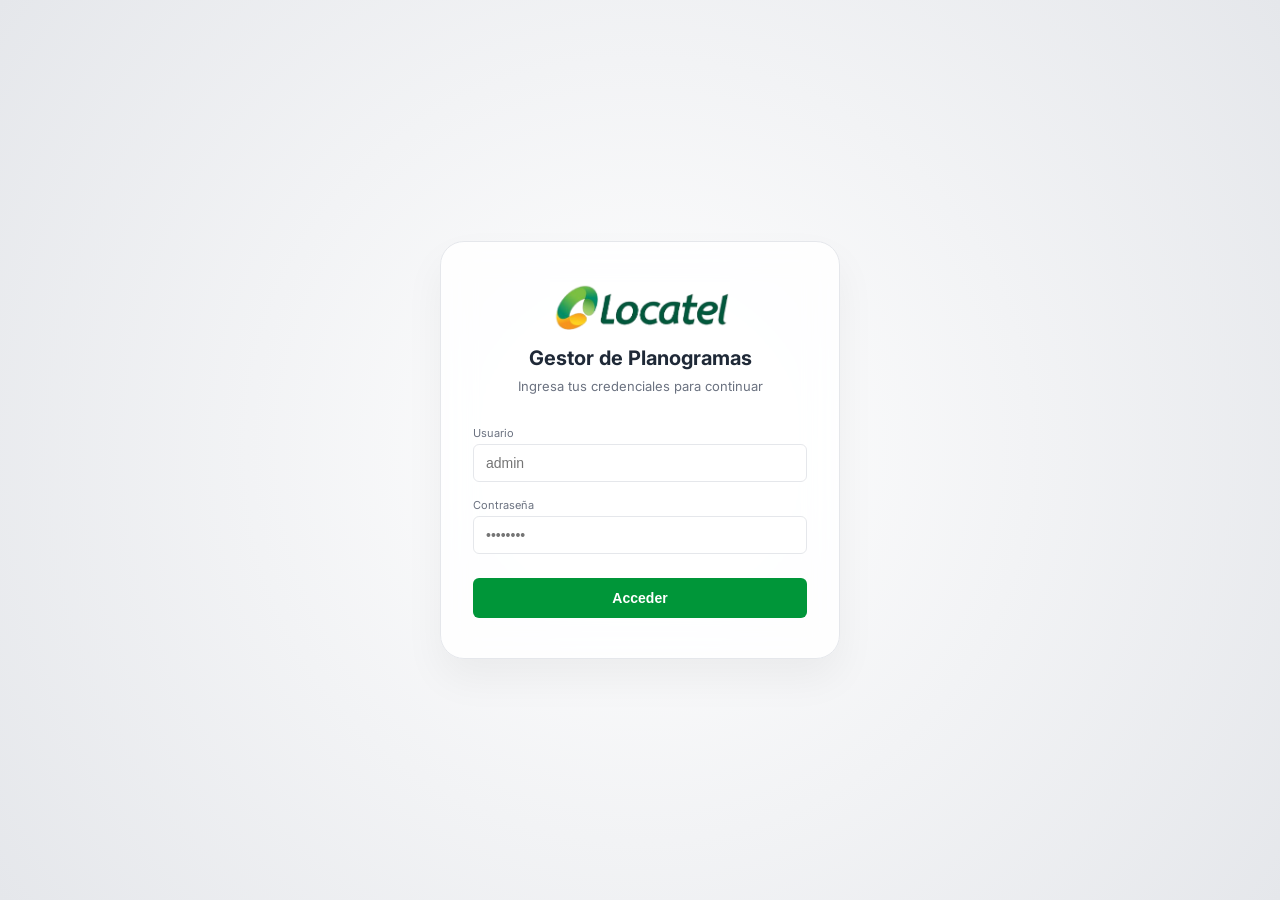
<file: index.html>
<!DOCTYPE html>
<html lang="es">
<head>
    <meta charset="UTF-8">
    <meta name="viewport" content="width=device-width, initial-scale=1.0">
    <title>Planogram Pro Builder | Retail Engineering</title>
    <meta http-equiv="refresh" content="0; url=login.html">
    <script>window.location.href = 'login.html';</script>
</head>
<body>
    <p>Redirigiendo al inicio de sesión...</p>
</body>
</html>
</file>
<file: css/style.css>
/* ============================================
   STYLE.CSS - Diseño y Visualización 3D
   ============================================ */

:root {
    --primary: #009639;
    /* Locatel Green */
    --primary-hover: #008030;
    --primary-light: #e6f4ea;
    --accent-orange: #ffb81c;
    /* Locatel Orange/Yellow */
    --bg-dark: #f3f4f6;
    /* Light gray body background */
    --card-bg: #ffffff;
    /* White card background */
    --border: #e5e7eb;
    /* Light border */
    --text: #1f2937;
    /* Dark slate text */
    --text-muted: #6b7280;
    /* Gray text */
    --input-bg: #ffffff;
}

* {
    margin: 0;
    padding: 0;
    box-sizing: border-box;
}

body {
    font-family: 'Inter', sans-serif;
    background-color: var(--bg-dark);
    color: var(--text);
    overflow: hidden;
    height: 100vh;
    display: flex;
    flex-direction: column;
}

/* Layout Responsivo */
.app-container {
    display: grid;
    grid-template-columns: 320px 1fr 300px;
    grid-template-rows: 64px 1fr;
    height: 100vh;
    transition: all 0.3s ease;
}

@media (max-width: 1400px) {
    .app-container {
        grid-template-columns: 280px 1fr 280px;
    }
}

@media (max-width: 1100px) {
    .app-container {
        grid-template-columns: 250px 1fr;
    }

    .sidebar-right {
        display: none;
        /* Esconder catálogo en pantallas pequeñas */
    }
}

@media (max-width: 800px) {
    .app-container {
        grid-template-columns: 1fr;
    }

    .sidebar-left {
        display: none;
    }
}

header {
    grid-column: 1 / -1;
    background: rgba(255, 255, 255, 0.85);
    backdrop-filter: blur(10px);
    border-bottom: 1px solid var(--border);
    display: flex;
    align-items: center;
    justify-content: space-between;
    padding: 0 24px;
}

/* Sidebar Config */
.sidebar-left {
    background: var(--card-bg);
    border-right: 1px solid var(--border);
    padding: 20px;
    height: calc(100vh - 64px);
    /* Altura fija menos el header */
    overflow-y: auto;
}

.config-group {
    margin-bottom: 24px;
}

.config-group h3 {
    font-size: 12px;
    text-transform: uppercase;
    letter-spacing: 0.05em;
    color: var(--text-muted);
    margin-bottom: 16px;
    display: flex;
    align-items: center;
    gap: 8px;
}

.field {
    margin-bottom: 12px;
}

.field label {
    display: block;
    font-size: 11px;
    margin-bottom: 4px;
    color: var(--text-muted);
}

.field input {
    width: 100%;
    background: var(--input-bg);
    border: 1px solid var(--border);
    border-radius: 6px;
    padding: 8px 12px;
    color: var(--text);
    font-size: 13px;
    transition: border-color 0.2s, box-shadow 0.2s;
}

.field input:focus {
    outline: none;
    border-color: var(--primary);
    box-shadow: 0 0 0 3px rgba(0, 150, 57, 0.15);
}

/* Main Viewport (3D Area) */
.viewport {
    padding: 130px 150px 80px 280px;
    display: flex;
    align-items: flex-start;
    justify-content: flex-start;
    perspective: 1200px;
    background: radial-gradient(circle at center, #ffffff 0%, #f3f4f6 100%);
    position: relative;
    overflow-y: auto;
    overflow-x: auto;
}

/* 3D Gondola */
.gondola-3d {
    position: relative;
    transform-style: preserve-3d;
    transform: rotateX(-10deg) rotateY(-20deg);
    transition: transform 0.1s ease-out;
    margin-bottom: 40px;
    display: flex;
    flex-direction: row;
    gap: 80px;
    align-items: flex-end;
    justify-content: flex-start;
    margin: 0 auto;
}

.gondola-back-panel {
    position: absolute;
    background: #1e293b;
    border: 2px solid #334155;
    transform-style: preserve-3d;
    transform: translateZ(0);
}

.shelf-3d {
    position: absolute;
    background: #475569;
    transform-style: preserve-3d;
    box-shadow: 0 10px 20px rgba(0, 0, 0, 0.5);
    border: 1px solid rgba(255, 255, 255, 0.05);
    cursor: default;
    transform-origin: bottom;
    z-index: 10;
    transition: z-index 0.1s ease;
}

.shelf-3d:hover {
    z-index: 9999 !important;
}

/* Sides of the shelf to give volume */
.shelf-top {
    position: absolute;
    background: #64748b;
    width: 100%;
    height: 100%;
    transform: rotateX(90deg) translateZ(0px);
    transform-origin: top;
    box-shadow: inset 0 0 30px rgba(0, 0, 0, 0.2);
}

.shelf-front {
    position: absolute;
    background: #334155;
    width: 100%;
    height: 100%;
    border-top: 1px solid rgba(255, 255, 255, 0.1);
}

/* Product Placeholder on Shelf */
.placed-product {
    position: absolute;
    transform-style: preserve-3d;
    transition: all 0.2s;
    z-index: 2;
}

.placed-product:hover {
    z-index: 99999 !important;
}

.product-box {
    width: 100%;
    height: 100%;
    position: relative;
    transform-style: preserve-3d;
    box-shadow: 5px 5px 15px rgba(0, 0, 0, 0.3);
}

.face {
    position: absolute;
    border: 1px solid rgba(0, 0, 0, 0.15);
    display: flex;
    align-items: center;
    justify-content: center;
    font-size: 8px;
    font-weight: bold;
    color: white;
    overflow: hidden;
    backface-visibility: visible;
}

.face-front {
    background: inherit;
    width: 100%;
    height: 100%;
    z-index: 2;
}

.face-top {
    background: inherit;
    width: 100%;
    filter: brightness(1.3);
    transform: rotateX(90deg);
    transform-origin: top;
    z-index: 1;
}

.face-side {
    background: inherit;
    height: 100%;
    filter: brightness(0.7);
    transform: rotateY(90deg);
    transform-origin: right;
    right: 0;
    z-index: 1;
}

.face-left {
    background: inherit;
    height: 100%;
    filter: brightness(0.8);
    transform: rotateY(-90deg);
    transform-origin: left;
    left: 0;
    z-index: 1;
}

/* Catalog Right */
.sidebar-right {
    background: var(--card-bg);
    border-left: 1px solid var(--border);
    display: flex;
    flex-direction: column;
    height: calc(100vh - 64px);
    /* Altura fija */
    overflow: hidden;
    /* El scroll lo maneja el catalog-list */
}

.catalog-header {
    padding: 20px;
    border-bottom: 1px solid var(--border);
}

.catalog-list {
    flex: 1;
    overflow-y: auto;
    padding: 20px;
}

.draggable-product {
    background: var(--card-bg);
    border: 1px solid var(--border);
    border-radius: 8px;
    padding: 12px;
    margin-bottom: 12px;
    cursor: grab;
    transition: transform 0.2s, border-color 0.2s, box-shadow 0.2s;
    box-shadow: 0 2px 4px rgba(0, 0, 0, 0.02);
}

.draggable-product:hover {
    border-color: var(--primary);
    transform: translateX(-4px);
    box-shadow: 0 4px 12px rgba(0, 150, 57, 0.08);
}

.draggable-product:active {
    cursor: grabbing;
}

/* Dashboard Left Column */
.dashboard-overlay {
    position: absolute;
    bottom: 20px;
    left: 20px;
    display: flex;
    flex-direction: column;
    gap: 8px;
    width: 180px;
    pointer-events: none;
    z-index: 1000;
}

.stat-pill {
    background: var(--card-bg);
    border: 1px solid var(--border);
    padding: 10px 14px;
    border-radius: 12px;
    display: flex;
    flex-direction: column;
    align-items: flex-start;
    box-shadow: 0 10px 25px rgba(0, 0, 0, 0.05);
    width: 100%;
}

.stat-value {
    font-weight: bold;
    font-size: 16px;
    color: var(--text);
    line-height: 1.2;
}

.stat-label {
    font-size: 9px;
    color: var(--text-muted);
    text-transform: uppercase;
    letter-spacing: 0.5px;
    margin-top: 2px;
}

/* Glassmorphic Interactive Hover Card - 3D Perspective Card */
.product-hover-card {
    position: absolute;
    bottom: calc(100% + 12px);
    /* Default: above the product */
    left: 50%;
    transform: translateX(-50%) translateY(10px) scale(0.85) translateZ(var(--badge-z, 150px));
    width: 265px;
    /* Large, premium width */
    background: rgba(15, 23, 42, 0.92);
    /* Highly opaque premium dark glass */
    backdrop-filter: blur(12px) saturate(180%);
    -webkit-backdrop-filter: blur(12px) saturate(180%);
    border: 1px solid rgba(255, 255, 255, 0.18);
    border-radius: 12px;
    padding: 10px 12px;
    /* Comfortable padding */
    box-shadow: 0 10px 30px -10px rgba(0, 0, 0, 0.6),
        inset 0 1px 0 rgba(255, 255, 255, 0.15);
    color: #ffffff;
    display: flex;
    gap: 12px;
    align-items: center;
    opacity: 0;
    pointer-events: none;
    /* Never blocks click-throughs or dragging */
    transition: opacity 0.3s cubic-bezier(0.175, 0.885, 0.32, 1.275),
        transform 0.3s cubic-bezier(0.175, 0.885, 0.32, 1.275);
    z-index: 999999 !important; /* Ensure high priority */
    text-align: left;

    /* Hardware acceleration & anti-blur fixes for 3D contexts */
    will-change: transform, opacity;
    -webkit-backface-visibility: hidden;
    backface-visibility: hidden;
    -webkit-font-smoothing: subpixel-antialiased;
}

.hover-card-sku,
.hover-card-name,
.hover-card-stat,
.hover-card-price-row {
    -webkit-backface-visibility: hidden;
    backface-visibility: hidden;
    -webkit-font-smoothing: subpixel-antialiased;
}

.product-hover-card.flip-down {
    bottom: auto;
    top: calc(100% + 12px);
    /* Flips below the product */
    transform: translateX(-50%) translateY(-10px) scale(0.85) translateZ(var(--badge-z, 150px));
}

.placed-product:hover .product-hover-card {
    opacity: 1;
    transform: translateX(-50%) translateY(0) scale(1) translateZ(350px) !important;
}

.placed-product:hover .product-hover-card.flip-down {
    opacity: 1;
    transform: translateX(-50%) translateY(0) scale(1) translateZ(350px) !important;
}

/* Glassmorphic card thumbnail/representation */
.hover-card-thumb {
    width: 52px;
    /* Generous visual representation */
    height: 68px;
    /* Generous visual representation */
    border-radius: 8px;
    display: flex;
    align-items: center;
    justify-content: center;
    position: relative;
    box-shadow: 0 4px 10px rgba(0, 0, 0, 0.3),
        inset 0 0 12px rgba(255, 255, 255, 0.2);
    border: 1px solid rgba(255, 255, 255, 0.1);
    overflow: hidden;
    flex-shrink: 0;
}

.hover-card-thumb::after {
    content: '';
    position: absolute;
    top: 0;
    left: 0;
    width: 100%;
    height: 50%;
    background: linear-gradient(to bottom, rgba(255, 255, 255, 0.15) 0%, transparent 100%);
    pointer-events: none;
}

.hover-card-thumb span {
    font-family: 'Outfit', sans-serif;
    font-weight: 900;
    font-size: 16px;
    /* Highly legible category indicator */
    color: rgba(255, 255, 255, 0.95);
    text-shadow: 0 2px 4px rgba(0, 0, 0, 0.5);
    letter-spacing: 0.5px;
}

/* Card details/info */
.hover-card-info {
    flex: 1;
    display: flex;
    flex-direction: column;
    gap: 3px;
    min-width: 0;
    /* Prevents overflow */
}

.hover-card-sku {
    font-family: 'Inter', sans-serif;
    font-size: 8px;
    /* Prominent SKU text */
    font-weight: 700;
    color: #ffb81c;
    /* Locatel accent orange */
    letter-spacing: 0.8px;
    text-transform: uppercase;
    line-height: 1;
}

.hover-card-name {
    font-family: 'Inter', sans-serif;
    font-size: 11.5px;
    /* Extremely readable name */
    font-weight: 700;
    color: #ffffff;
    line-height: 1.25;
    white-space: normal;
    display: -webkit-box;
    -webkit-line-clamp: 2;
    -webkit-box-orient: vertical;
    overflow: hidden;
    text-overflow: ellipsis;
}

.hover-card-stats {
    display: flex;
    flex-direction: column;
    gap: 2px;
    margin-top: 4px;
    border-top: 1px solid rgba(255, 255, 255, 0.15);
    padding-top: 4px;
}

.hover-card-stat {
    font-family: 'Inter', sans-serif;
    font-size: 9px;
    /* Easily readable stats */
    color: rgba(255, 255, 255, 0.7);
    line-height: 1.2;
    display: flex;
    justify-content: space-between;
}

.hover-card-stat span.val {
    color: #ffffff;
    font-weight: 600;
}

.hover-card-price-row {
    margin-top: 3px;
    display: flex;
    justify-content: space-between;
    align-items: center;
    border-top: 1px dashed rgba(255, 255, 255, 0.15);
    padding-top: 3px;
}

.hover-card-price-label {
    font-family: 'Inter', sans-serif;
    font-size: 8.5px;
    font-weight: 600;
    color: rgba(255, 255, 255, 0.6);
}

.hover-card-price-val {
    font-family: 'Outfit', sans-serif;
    font-size: 13px;
    /* Strong price representation */
    font-weight: 700;
    color: #00ff66;
    /* Vibrant bright green for price/value */
    text-shadow: 0 0 10px rgba(0, 255, 102, 0.25);
}


/* Custom Stylized Scrollbar */
::-webkit-scrollbar {
    width: 6px;
}

::-webkit-scrollbar-track {
    background: transparent;
}

::-webkit-scrollbar-thumb {
    background: var(--border);
    border-radius: 10px;
}

::-webkit-scrollbar-thumb:hover {
    background: var(--primary);
}

/* Floating View Controls - Compact Top Left */
.view-controls {
    position: absolute;
    /* Relativo al viewport central */
    top: 20px;
    left: 20px;
    background: var(--card-bg);
    border: 1px solid var(--border);
    padding: 12px;
    border-radius: 12px;
    z-index: 1000;
    display: flex;
    flex-direction: column;
    gap: 8px;
    width: 180px;
    box-shadow: 0 10px 25px rgba(0, 0, 0, 0.05);
}

.view-controls label {
    font-size: 10px;
    color: var(--text-muted);
    text-transform: uppercase;
    font-weight: 800;
    letter-spacing: 0.05em;
    margin-bottom: 2px;
    display: block;
}

.view-controls input {
    width: 100%;
    cursor: pointer;
    accent-color: var(--primary);
    height: 8px;
}

/* Drag & Drop Visual Feedback */
.shelf-3d.drag-over {
    background: var(--primary) !important;
    box-shadow: 0 0 20px var(--primary);
}

.shelf-3d.drop-zone-valid {
    background: rgba(34, 197, 94, 0.15) !important;
    border: 2px dashed #22c55e !important;
    box-shadow: 0 0 15px rgba(34, 197, 94, 0.3) !important;
}

.shelf-3d.drop-zone-invalid {
    background: rgba(239, 68, 68, 0.15) !important;
    border: 2px dashed #ef4444 !important;
    box-shadow: 0 0 15px rgba(239, 68, 68, 0.3) !important;
}

/* Report Table */
.report-table {
    width: 100%;
    border-collapse: collapse;
    font-size: 13px;
}

.report-table th {
    text-align: left;
    padding: 12px;
    border-bottom: 2px solid var(--border);
    color: #ffffff;
    text-transform: uppercase;
    font-size: 11px;
}

.report-table td {
    padding: 12px;
    border-bottom: 1px solid var(--border);
}

.report-table tr:hover {
    background: rgba(255, 255, 255, 0.02);
}

.report-card {
    background: var(--card-bg);
    border: 1px solid var(--border);
    border-radius: 16px;
    overflow: hidden;
    box-shadow: 0 10px 30px rgba(0, 0, 0, 0.05);
}

.report-card__header {
    padding: 20px 24px;
    border-bottom: 1px solid var(--border);
    display: flex;
    justify-content: space-between;
    align-items: center;
    background: #ffffff;
    font-family: 'Inter', sans-serif;
}

.report-card__title {
    font-size: 18px;
    font-weight: 700;
    margin: 0 0 2px;
    color: var(--text);
}

.report-card__subtitle {
    font-size: 12px;
    color: var(--text-muted);
    margin: 0;
}

.report-card__actions {
    display: flex;
    gap: 8px;
    flex-wrap: wrap;
}

.report-button {
    border-radius: 8px;
    padding: 10px 20px;
    font-size: 13px;
    font-weight: 600;
    cursor: pointer;
    transition: all 0.2s ease;
    display: inline-flex;
    align-items: center;
    gap: 8px;
}

.report-button--primary {
    background: var(--primary);
    color: white;
    border: none;
}

.report-button--secondary {
    background: rgba(59, 130, 246, 0.1);
    color: #2563eb;
    border: 1px solid rgba(59, 130, 246, 0.3);
}

.report-button--ghost {
    background: transparent;
    color: var(--text-muted);
    border: 1px solid var(--border);
}

.report-card__content {
    padding: 24px;
    max-height: 65vh;
    overflow-y: auto;
}

.pill-dim {
    background: var(--bg-dark);
    color: var(--text);
    padding: 2px 6px;
    border-radius: 4px;
    font-family: monospace;
    font-size: 11px;
}

/* Full Screen Overlay para Login y Tiendas */
.full-screen-overlay {
    position: fixed;
    inset: 0;
    background: radial-gradient(circle at center, #ffffff 0%, #e5e7eb 100%);
    z-index: 99999;
    display: flex;
    justify-content: center;
    align-items: center;
    padding: 20px;
}

.login-card {
    width: 100%;
    max-width: 400px;
    background: rgba(255, 255, 255, 0.85);
    backdrop-filter: blur(16px);
    border: 1px solid var(--border);
    padding: 40px 32px;
    border-radius: 24px;
    box-shadow: 0 20px 40px rgba(0, 0, 0, 0.05);
}

.store-dashboard {
    width: 100%;
    height: 100%;
    background: transparent;
    display: flex;
    flex-direction: column;
    overflow: hidden;
}

.store-dashboard-content {
    flex: 1;
    overflow-y: auto;
    padding: 40px 48px;
    width: 100%;
    max-width: 1400px;
    margin: 0 auto;
    box-sizing: border-box;
}

.full-screen-overlay.dashboard-screen {
    padding: 0;
    display: flex;
    flex-direction: column;
    align-items: stretch;
    justify-content: flex-start;
}

.full-screen-overlay {
    overflow-y: auto;
}

.store-card {
    background: rgba(255, 255, 255, 0.9);
    backdrop-filter: blur(20px);
    -webkit-backdrop-filter: blur(20px);
    border: 1px solid var(--border);
    padding: 0;
    border-radius: 16px;
    cursor: default;
    transition: all 0.35s cubic-bezier(0.4, 0, 0.2, 1);
    display: flex;
    flex-direction: column;
    position: relative;
    overflow: hidden;
    box-shadow: 0 4px 12px rgba(0, 0, 0, 0.02);
}

.store-card::before {
    content: '';
    position: absolute;
    top: 0;
    left: 0;
    right: 0;
    height: 3px;
    background: linear-gradient(90deg, var(--primary), var(--accent-orange));
    opacity: 0.8;
    transition: opacity 0.3s ease;
}

.store-card:hover {
    transform: translateY(-4px);
    border-color: var(--primary);
    box-shadow: 0 12px 30px rgba(0, 150, 57, 0.12);
}

.store-card:hover::before {
    opacity: 1;
}

.store-card-content {
    position: relative;
    z-index: 1;
    display: flex;
    flex-direction: column;
    height: 100%;
    padding: 24px;
}

.store-card-header {
    display: flex;
    align-items: center;
    gap: 14px;
    margin-bottom: 20px;
}

.store-card-icon {
    width: 44px;
    height: 44px;
    border-radius: 12px;
    background: rgba(0, 150, 57, 0.08);
    border: 1px solid rgba(0, 150, 57, 0.15);
    display: grid;
    place-items: center;
    color: var(--primary);
    flex-shrink: 0;
}

.store-card h3 {
    font-size: 16px;
    font-weight: 700;
    margin-bottom: 2px;
    color: var(--text);
    line-height: 1.3;
    letter-spacing: -0.01em;
}

.store-card p {
    color: var(--text-muted);
    font-size: 12px;
    margin-bottom: 0;
    font-weight: 500;
    display: flex;
    align-items: center;
    gap: 6px;
}

.store-card .meta {
    display: flex;
    gap: 8px;
    flex-wrap: wrap;
    align-items: center;
    font-size: 12px;
    font-weight: 500;
    color: var(--text-muted);
    margin-bottom: 16px;
}

.pill-badge {
    background: #f3f4f6;
    color: var(--text-muted);
    padding: 5px 10px;
    border-radius: 8px;
    font-size: 11px;
    font-weight: 600;
    display: inline-flex;
    align-items: center;
    gap: 5px;
    border: 1px solid var(--border);
}

.store-card .store-card-actions {
    display: flex;
    gap: 8px;
    padding-top: 16px;
    border-top: 1px solid rgba(255, 255, 255, 0.04);
}

.store-card .store-card-actions button {
    flex: 1;
    padding: 10px 14px;
    border-radius: 10px;
    font-size: 12px;
    font-weight: 600;
    cursor: pointer;
    transition: all 0.2s ease;
    display: flex;
    align-items: center;
    justify-content: center;
    gap: 6px;
}

.store-card .store-card-actions .btn-store-report {
    background: #ffffff;
    color: var(--text-muted);
    border: 1px solid var(--border);
}

.store-card .store-card-actions .btn-store-report:hover {
    background: rgba(0, 150, 57, 0.05);
    color: var(--primary);
    border-color: rgba(0, 150, 57, 0.2);
}

.store-card .store-card-actions .btn-enter-store {
    background: linear-gradient(135deg, var(--primary), #00b04c);
    color: white;
    border: none;
    box-shadow: 0 2px 8px rgba(0, 150, 57, 0.15);
}

.store-card .store-card-actions .btn-enter-store:hover {
    box-shadow: 0 4px 16px rgba(0, 150, 57, 0.3);
    transform: translateY(-1px);
}

@keyframes slideDown {
    from {
        opacity: 0;
        transform: translateY(-10px);
    }

    to {
        opacity: 1;
        transform: translateY(0);
    }
}

/* Micro 3D Gondola Preview Styles */
.mini-viewport {
    background: radial-gradient(circle, #ffffff 0%, #f3f4f6 100%) !important;
    transition: all 0.35s ease;
}

.store-card:hover .mini-viewport {
    border-color: var(--primary) !important;
    background: radial-gradient(circle, #ffffff 0%, rgba(0, 150, 57, 0.05) 100%) !important;
    box-shadow: 0 4px 15px rgba(0, 150, 57, 0.08) !important;
}

.store-card:hover .mini-gondola {
    transform: rotateX(-12deg) rotateY(15deg) scale(1.06) !important;
}

/* ==========================================================================
   PREMIUM HEADERS & NAVIGATION DESIGN SYSTEM
   ========================================================================== */

/* Premium Store Selector & Store Details Dashboard Header */
.store-header {
    background: rgba(255, 255, 255, 0.8) !important;
    backdrop-filter: blur(20px) !important;
    -webkit-backdrop-filter: blur(20px) !important;
    border: none !important;
    border-bottom: 1px solid var(--border) !important;
    border-radius: 0 !important;
    padding: 16px 48px !important;
    margin-bottom: 0 !important;
    box-shadow: 0 10px 30px rgba(0, 0, 0, 0.03);
    width: 100%;
    box-sizing: border-box;
    min-height: 94px;
    height: auto;
    flex-shrink: 0;
    display: flex !important;
    align-items: center;
}

.store-header::before {
    content: '';
    position: absolute;
    top: 0;
    left: 0;
    right: 0;
    height: 4px;
    background: linear-gradient(90deg, var(--primary), var(--accent-orange));
    opacity: 0.9;
}

.store-header-inner {
    display: flex;
    justify-content: space-between;
    align-items: center;
    width: 100%;
    max-width: 1400px;
    margin: 0 auto;
}

/* Responsive adjustments */
@media (max-width: 768px) {
    .store-header {
        padding: 16px 24px !important;
    }

    .store-dashboard-content {
        padding: 24px 20px;
    }
}

/* Info Section inside headers */
.store-header-info {
    display: flex;
    align-items: center;
    gap: 20px;
}

.store-header-logo {
    height: 46px;
    width: auto;
    object-fit: contain;
    filter: drop-shadow(0 2px 6px rgba(0, 150, 57, 0.08));
    transition: transform 0.3s ease;
}

.store-header-logo:hover {
    transform: scale(1.04);
}

.store-header-titles h2 {
    font-size: 26px;
    font-weight: 700;
    color: var(--text);
    letter-spacing: -0.02em;
    margin: 0;
    line-height: 1.2;
}

.store-header-titles p {
    color: var(--text-muted);
    font-size: 13px !important;
    margin-top: 5px !important;
    margin-bottom: 0 !important;
    font-weight: 500;
}

/* Actions Section inside headers */
.store-header-actions {
    display: flex;
    gap: 12px;
    align-items: center;
}

/* Vertical Line Separator */
.header-divider {
    width: 1px;
    height: 28px;
    background: var(--border);
    margin: 0 8px;
}

/* ==========================================
   PREMIUM BUTTON COMPONENT STYLES
   ========================================== */

/* Primary action buttons */
.btn-premium-primary {
    background: linear-gradient(135deg, var(--primary), #00a840) !important;
    color: white !important;
    border: none !important;
    padding: 12px 22px !important;
    border-radius: 12px !important;
    font-size: 13.5px !important;
    font-weight: 600 !important;
    cursor: pointer;
    display: inline-flex;
    align-items: center;
    gap: 8px;
    box-shadow: 0 4px 12px rgba(0, 150, 57, 0.15);
    transition: all 0.25s cubic-bezier(0.4, 0, 0.2, 1) !important;
}

.btn-premium-primary:hover {
    transform: translateY(-2px);
    box-shadow: 0 6px 20px rgba(0, 150, 57, 0.25);
    filter: brightness(1.05);
}

.btn-premium-primary:active {
    transform: translateY(0);
}

/* Secondary outline buttons */
.btn-premium-secondary {
    background: #ffffff !important;
    color: var(--text-muted) !important;
    border: 1px solid var(--border) !important;
    padding: 12px 22px !important;
    border-radius: 12px !important;
    font-size: 13.5px !important;
    font-weight: 600 !important;
    cursor: pointer;
    display: inline-flex;
    align-items: center;
    gap: 8px;
    transition: all 0.25s cubic-bezier(0.4, 0, 0.2, 1) !important;
    box-shadow: 0 2px 4px rgba(0, 0, 0, 0.02);
}

.btn-premium-secondary:hover {
    background: rgba(0, 150, 57, 0.04) !important;
    color: var(--primary) !important;
    border-color: rgba(0, 150, 57, 0.25) !important;
    transform: translateY(-2px);
    box-shadow: 0 4px 12px rgba(0, 0, 0, 0.05);
}

.btn-premium-secondary:active {
    transform: translateY(0);
}

/* Danger / Logout buttons */
.btn-premium-danger {
    background: #ffffff !important;
    color: #ef4444 !important;
    border: 1px solid rgba(239, 68, 68, 0.2) !important;
    padding: 12px 22px !important;
    border-radius: 12px !important;
    font-size: 13.5px !important;
    font-weight: 600 !important;
    cursor: pointer;
    display: inline-flex;
    align-items: center;
    gap: 8px;
    transition: all 0.25s cubic-bezier(0.4, 0, 0.2, 1) !important;
}

.btn-premium-danger:hover {
    background: rgba(239, 68, 68, 0.05) !important;
    border-color: #ef4444 !important;
    transform: translateY(-2px);
    box-shadow: 0 4px 12px rgba(239, 68, 68, 0.05);
}

.btn-premium-danger:active {
    transform: translateY(0);
}

/* Light background colored accent buttons */
.btn-premium-accent {
    background: rgba(99, 102, 241, 0.06) !important;
    color: var(--primary) !important;
    border: 1px solid rgba(0, 150, 57, 0.15) !important;
    padding: 12px 22px !important;
    border-radius: 12px !important;
    font-size: 13.5px !important;
    font-weight: 600 !important;
    cursor: pointer;
    display: inline-flex;
    align-items: center;
    gap: 8px;
    transition: all 0.25s cubic-bezier(0.4, 0, 0.2, 1) !important;
}

.btn-premium-accent:hover {
    background: rgba(0, 150, 57, 0.06) !important;
    border-color: var(--primary) !important;
    transform: translateY(-2px);
}

.btn-premium-accent:active {
    transform: translateY(0);
}

/* ==========================================================================
   APP MAIN EDITOR HEADER SPECIFICS
   ========================================================================== */

.app-header {
    background: rgba(255, 255, 255, 0.8) !important;
    backdrop-filter: blur(20px) !important;
    -webkit-backdrop-filter: blur(20px) !important;
    box-shadow: 0 4px 30px rgba(0, 0, 0, 0.03);
    padding: 0 32px !important;
    border-bottom: 1px solid rgba(229, 231, 235, 0.7);
}

.app-header-store-name {
    font-size: 15px;
    font-weight: 600;
    color: var(--text);
    margin-left: 6px;
    letter-spacing: -0.01em;
}

/* Compact header buttons */
.btn-header-small {
    background: #ffffff !important;
    border: 1px solid var(--border) !important;
    color: var(--text-muted) !important;
    padding: 8px 16px !important;
    border-radius: 8px !important;
    font-size: 12px !important;
    font-weight: 600 !important;
    cursor: pointer;
    display: inline-flex;
    align-items: center;
    gap: 6px;
    transition: all 0.2s ease !important;
    box-shadow: 0 2px 4px rgba(0, 0, 0, 0.01);
}

.btn-header-small:hover {
    background: rgba(0, 150, 57, 0.03) !important;
    color: var(--primary) !important;
    border-color: rgba(0, 150, 57, 0.2) !important;
}

.btn-header-primary {
    background: var(--primary) !important;
    color: white !important;
    border: none !important;
    padding: 8px 16px !important;
    border-radius: 8px !important;
    font-size: 12px !important;
    font-weight: 600 !important;
    cursor: pointer;
    display: inline-flex;
    align-items: center;
    gap: 6px;
    transition: all 0.2s ease !important;
    box-shadow: 0 2px 6px rgba(0, 150, 57, 0.12);
}

.btn-header-primary:hover {
    background: var(--primary-hover) !important;
    box-shadow: 0 4px 12px rgba(0, 150, 57, 0.2);
    transform: translateY(-1px);
}

.btn-header-accent {
    background: rgba(0, 150, 57, 0.05) !important;
    color: var(--primary) !important;
    border: 1px solid rgba(0, 150, 57, 0.15) !important;
    padding: 8px 16px !important;
    border-radius: 8px !important;
    font-size: 12px !important;
    font-weight: 600 !important;
    cursor: pointer;
    display: inline-flex;
    align-items: center;
    gap: 6px;
    transition: all 0.2s ease !important;
}

.btn-header-accent:hover {
    background: rgba(0, 150, 57, 0.08) !important;
    border-color: var(--primary) !important;
}

/* Pulsing Status Dot Components */
.status-pill {
    display: inline-flex;
    align-items: center;
    gap: 6px;
    background: rgba(16, 185, 129, 0.08);
    color: #10b981;
    font-size: 11px;
    font-weight: 600;
    padding: 4px 10px;
    border-radius: 20px;
    border: 1px solid rgba(16, 185, 129, 0.2);
}

.status-indicator {
    width: 6px;
    height: 6px;
    background-color: #10b981;
    border-radius: 50%;
    animation: statusPulse 2s infinite;
}

@keyframes statusPulse {
    0% {
        transform: scale(0.9);
        box-shadow: 0 0 0 0 rgba(16, 185, 129, 0.7);
    }

    70% {
        transform: scale(1);
        box-shadow: 0 0 0 4px rgba(16, 185, 129, 0);
    }

    100% {
        transform: scale(0.9);
        box-shadow: 0 0 0 0 rgba(16, 185, 129, 0);
    }
}

/* ==========================================================================
   PREMIUM MODAL DIALOG COMPONENT SYSTEM
   ========================================================================== */

.premium-modal-overlay {
    position: fixed !important;
    inset: 0 !important;
    background: rgba(15, 23, 42, 0.45) !important;
    /* Elegant dark slate tint overlay */
    backdrop-filter: blur(10px) !important;
    -webkit-backdrop-filter: blur(10px) !important;
    z-index: 100000 !important;
    display: flex;
    justify-content: center !important;
    align-items: center !important;
    padding: 24px !important;
    animation: premiumFadeIn 0.22s cubic-bezier(0.16, 1, 0.3, 1) !important;
}

.premium-modal-card {
    width: 100% !important;
    max-width: 440px !important;
    background: rgba(255, 255, 255, 0.95) !important;
    backdrop-filter: blur(30px) !important;
    -webkit-backdrop-filter: blur(30px) !important;
    border: 1px solid rgba(229, 231, 235, 0.8) !important;
    border-radius: 20px !important;
    box-shadow: 0 20px 48px -8px rgba(0, 0, 0, 0.08), 0 8px 16px -4px rgba(0, 0, 0, 0.04) !important;
    display: flex !important;
    flex-direction: column !important;
    overflow: hidden !important;
    animation: premiumScaleIn 0.3s cubic-bezier(0.34, 1.56, 0.64, 1) !important;
}

.premium-modal-header {
    padding: 20px 24px !important;
    border-bottom: 1px solid rgba(229, 231, 235, 0.7) !important;
    display: flex !important;
    justify-content: space-between !important;
    align-items: center !important;
    background: transparent !important;
}

.premium-modal-header h3 {
    font-size: 17px !important;
    font-weight: 700 !important;
    color: var(--text) !important;
    margin: 0 !important;
    letter-spacing: -0.01em !important;
    line-height: 1.2 !important;
}

.premium-modal-close {
    background: transparent !important;
    border: none !important;
    color: var(--text-muted) !important;
    font-size: 26px !important;
    cursor: pointer !important;
    line-height: 1 !important;
    display: grid !important;
    place-items: center !important;
    width: 32px !important;
    height: 32px !important;
    border-radius: 50% !important;
    transition: all 0.2s ease !important;
}

.premium-modal-close:hover {
    background: rgba(0, 0, 0, 0.05) !important;
    color: var(--text) !important;
}

.premium-modal-body {
    padding: 24px !important;
    display: flex !important;
    flex-direction: column !important;
    gap: 16px !important;
    background: transparent !important;
}

.premium-modal-body .field {
    margin-bottom: 0 !important;
}

.premium-modal-body .field label {
    font-size: 11.5px !important;
    font-weight: 600 !important;
    color: var(--text-muted) !important;
    margin-bottom: 6px !important;
    letter-spacing: 0.02em !important;
}

.premium-modal-body .field input {
    width: 100% !important;
    background: #ffffff !important;
    border: 1px solid rgba(209, 213, 219, 0.8) !important;
    border-radius: 10px !important;
    padding: 12px 14px !important;
    color: var(--text) !important;
    font-size: 14px !important;
    transition: all 0.2s ease !important;
    box-shadow: inset 0 1px 2px rgba(0, 0, 0, 0.02) !important;
}

.premium-modal-body .field input:focus {
    outline: none !important;
    border-color: var(--primary) !important;
    box-shadow: 0 0 0 4px rgba(0, 150, 57, 0.12), inset 0 1px 2px rgba(0, 0, 0, 0.02) !important;
}

.premium-modal-footer {
    padding: 16px 24px !important;
    background: #f8fafc !important;
    /* Cool grey tint background for dialog buttons area */
    border-top: 1px solid rgba(229, 231, 235, 0.7) !important;
    display: flex !important;
    justify-content: flex-end !important;
    gap: 10px !important;
}

/* Premium Dialog Animations */
@keyframes premiumFadeIn {
    from {
        opacity: 0;
    }

    to {
        opacity: 1;
    }
}

@keyframes premiumScaleIn {
    from {
        transform: scale(0.95);
        opacity: 0;
    }

    to {
        transform: scale(1);
        opacity: 1;
    }
}

.btn-edit-store:hover,
.btn-edit-gondola-name:hover {
    color: var(--primary) !important;
}

/* Aisle Group Headers */
.aisle-header {
    border-bottom: 2px solid var(--border);
    padding-bottom: 8px;
    transition: all 0.2s ease;
    animation: premiumFadeIn 0.3s ease;
}

.aisle-header h3 {
    letter-spacing: -0.2px;
}

.aisle-header span {
    font-family: 'Inter', sans-serif;
}

/* Premium Switch Toggle CSS */
.switch-premium {
    position: relative;
    display: inline-block;
    width: 44px;
    height: 22px;
}

.switch-premium input {
    opacity: 0;
    width: 0;
    height: 0;
}

.slider-premium {
    position: absolute;
    cursor: pointer;
    top: 0;
    left: 0;
    right: 0;
    bottom: 0;
    background-color: var(--border);
    transition: .3s;
    border-radius: 22px;
}

.slider-premium:before {
    position: absolute;
    content: "";
    height: 16px;
    width: 16px;
    left: 3px;
    bottom: 3px;
    background-color: white;
    transition: .3s;
    border-radius: 50%;
    box-shadow: 0 1px 3px rgba(0, 0, 0, 0.15);
}

.switch-premium input:checked+.slider-premium {
    background-color: var(--primary) !important;
}

.switch-premium input:checked+.slider-premium:before {
    transform: translateX(22px);
}

/* Shelf Collision Pulse Animation */
@keyframes pulseError {
    0% {
        box-shadow: 0 0 5px rgba(239, 68, 68, 0.4);
        border-color: rgba(239, 68, 68, 0.5);
    }

    100% {
        box-shadow: 0 0 20px rgba(239, 68, 68, 0.8);
        border-color: rgba(239, 68, 68, 1);
    }
}

/* Viewport Action Button - Glassmorphic overlay danger button */
.btn-viewport-action {
    background: rgba(255, 255, 255, 0.75) !important;
    backdrop-filter: blur(8px);
    -webkit-backdrop-filter: blur(8px);
    border: 1px solid rgba(239, 68, 68, 0.25) !important;
    padding: 8px 14px !important;
    font-size: 11.5px !important;
    border-radius: 10px !important;
    box-shadow: 0 4px 10px rgba(0, 0, 0, 0.05) !important;
}

.btn-viewport-action:hover {
    background: rgba(239, 68, 68, 0.1) !important;
    border-color: #ef4444 !important;
    color: #ef4444 !important;
}
</file>
